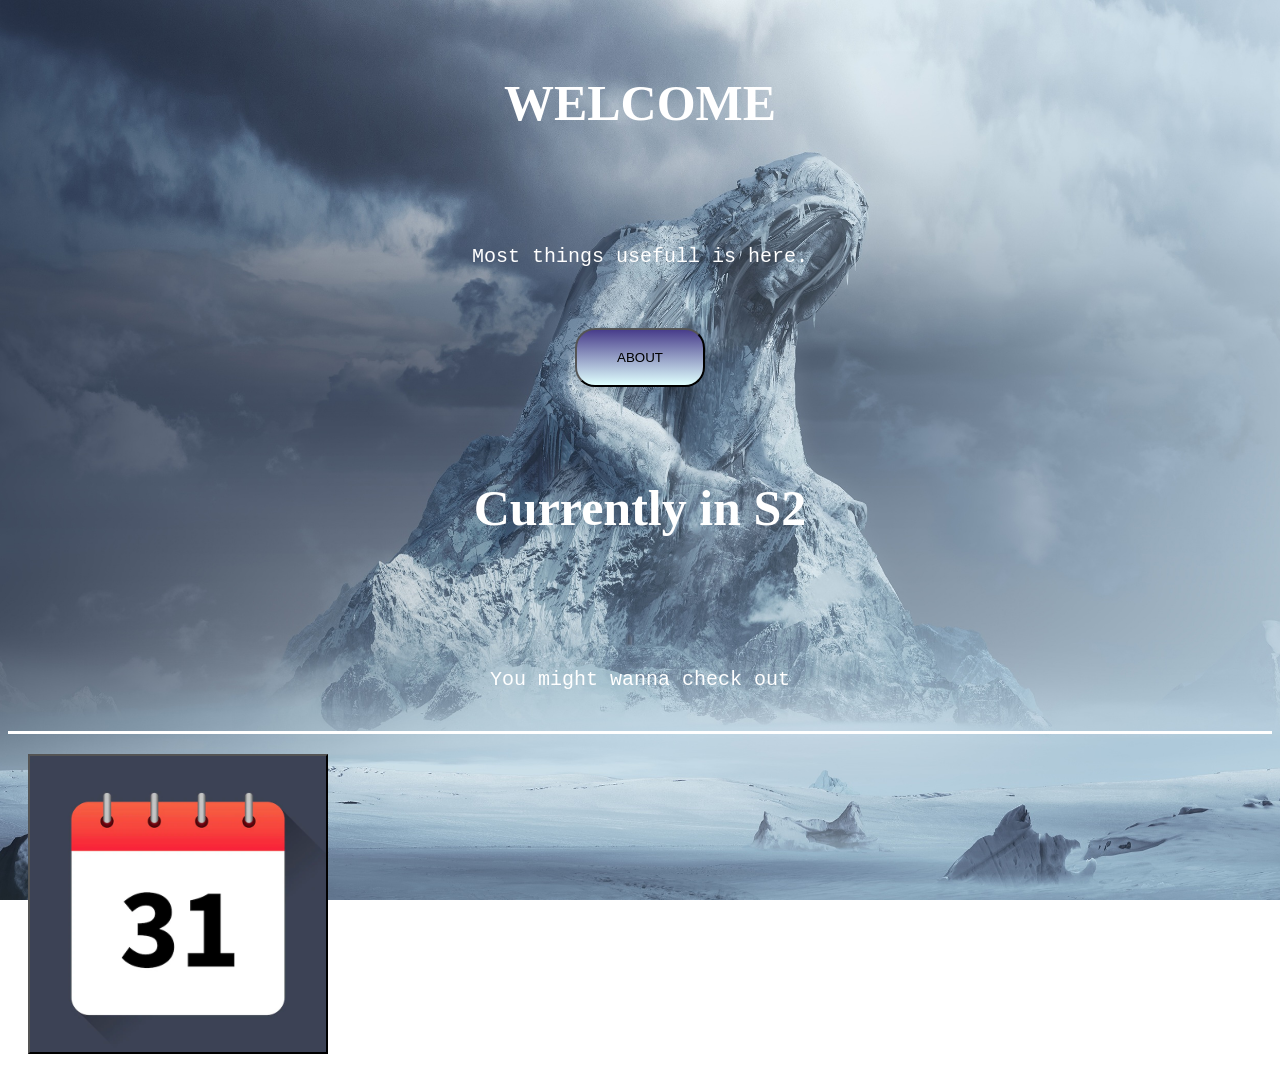
<file: index.html>
<!DOCTYPE html>
<html>
<head>
	<meta charset="utf-8">
	<meta name="viewport" content="width=device-width, initial-scale=1">
	<title></title>

	<link rel="stylesheet" href="style.css">
	
</head>
<body>



<h1>
	WELCOME
</h1>

<p id="a1">
	Most things usefull is here.
</p>

<button id="about">ABOUT</button>


<h2>
	Currently in S2
</h2>

<p id="a2">
	You might wanna check out
</p>

<div>

<button id="cal">
	
</button>




</div>


</body>
<script type="text/javascript" src="main.js"></script>
</html>
</file>
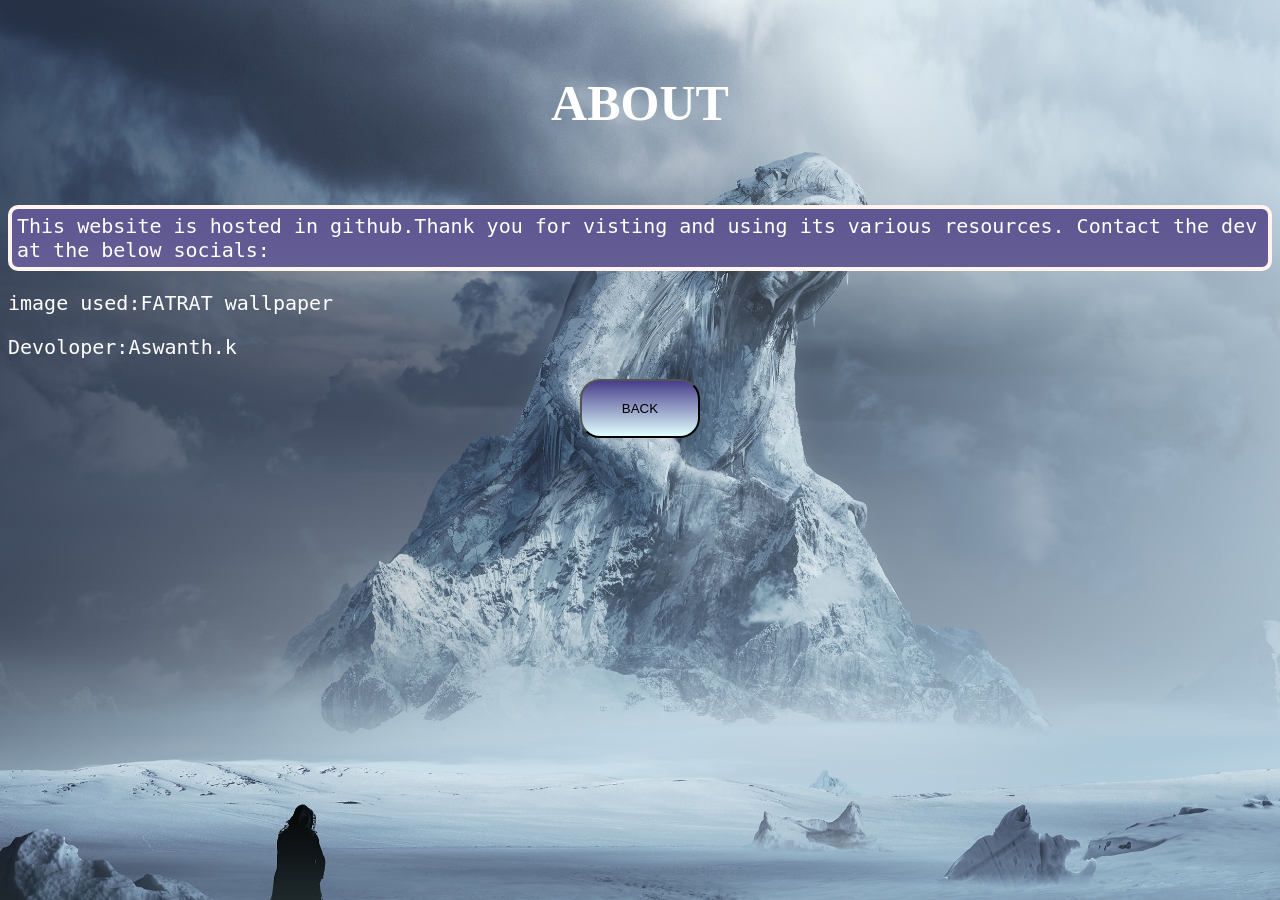
<file: abt.html>
<!DOCTYPE html>
<html>
<head>
	<meta charset="utf-8">
	<meta name="viewport" content="width=device-width, initial-scale=1">
	<title></title>

	<link rel="stylesheet" href="style.css">
	
</head>
<body>

<h1>
	ABOUT
</h1>

<p id="p1">This website is hosted in github.Thank you for visting and using its various resources.
Contact the dev at the below socials:</p>

<p>image used:FATRAT wallpaper</p>
<p>Devoloper:Aswanth.k</p>


<button id="about">BACK</button>



</body>
<script type="text/javascript" src="abt.js"></script>
</html>
</file>
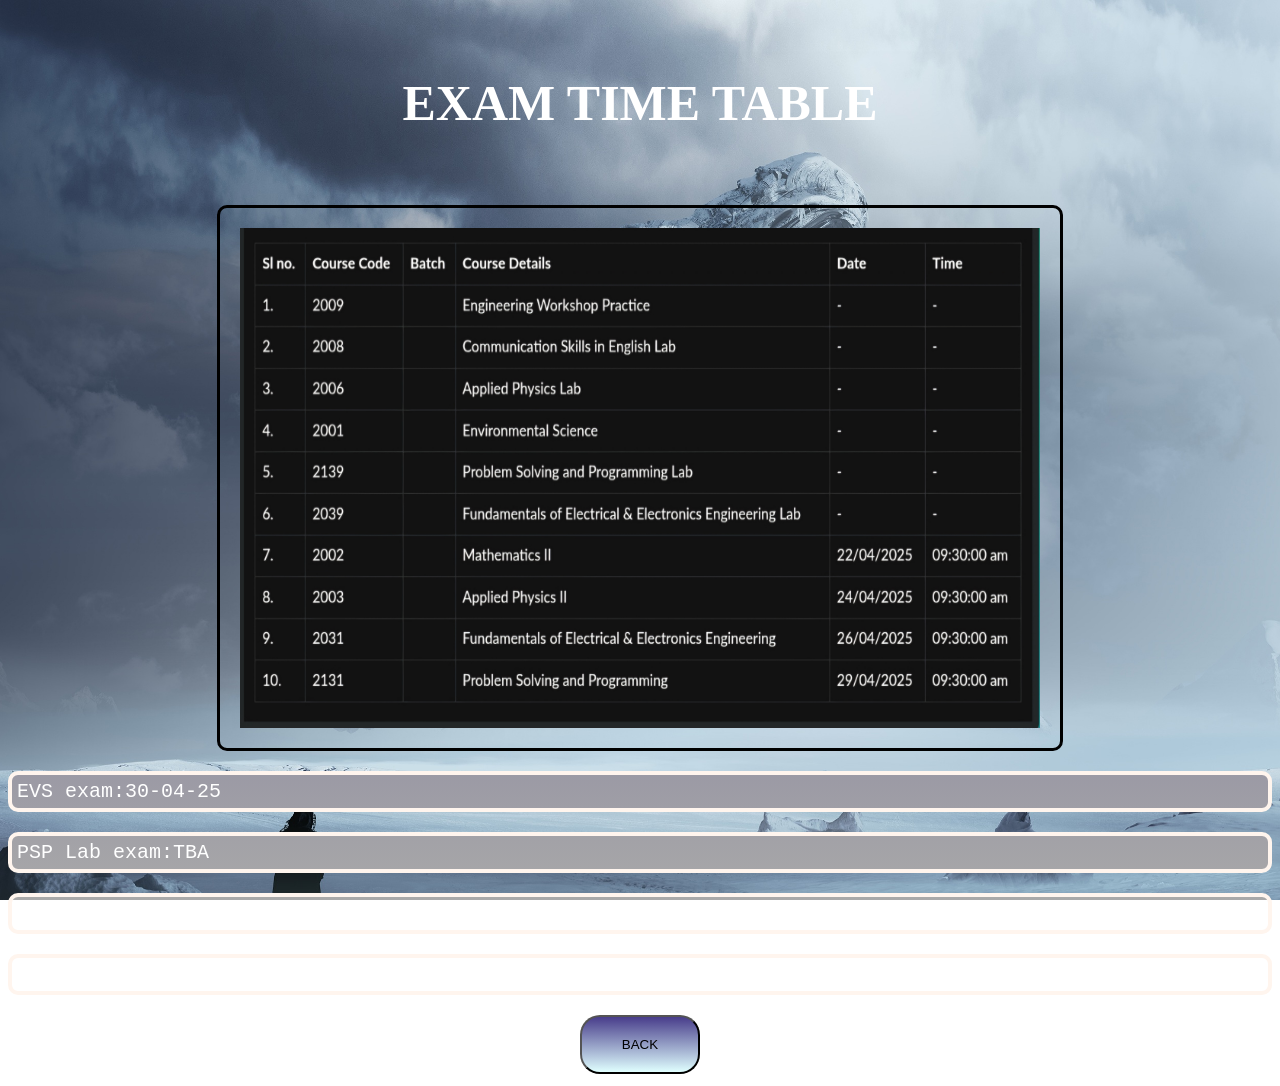
<file: cal.html>
<!DOCTYPE html>
<html>
<head>
	<meta charset="utf-8">
	<meta name="viewport" content="width=device-width, initial-scale=1">
	<title></title>

	<link rel="stylesheet" href="style.css">
	
</head>
<body>

<h1>
	EXAM TIME TABLE
</h1>

<img src="tt.jpg">

<p id="p1">EVS exam:30-04-25</p>
<p id="p1">PSP Lab exam:TBA</p>
<p id="p1">Physics Lab exam:TBA</p>
<p id="p1">Workshop exam:TBA</p>


<button id="about">BACK</button>





</body>
<script type="text/javascript" src="abt.js"></script>
</html>
</file>
<file: style.css>
body{
	background-image: url("bg.jpg");

	background-repeat: no-repeat;
	background-attachment: fixed;
	background-position: center;
	background-size: cover;
			
		}
		h1{
			color: white;
			text-align: center;
			font-size: 50px;
			padding: 40px;

		}
		h2{
			color: white;
			text-align: center;
			font-size: 50px;
			padding: 50px;

		}
		p{
			font-family: "consolas", monospace;
			color: white;
			font-size: 20px;
		}

		#a1{
			font-family: "consolas", monospace;
			color: white;
			text-align: center;
			font-size: 20px;
			padding: 40px;
		}

		#a2{
			border-bottom: solid;
			font-family: "consolas", monospace;
			color: white;
			text-align: center;
			font-size: 20px;
			padding: 40px;
		}

		#p1{
			background: linear-gradient(to top, darkgray, darkslateblue);
			background-repeat: no-repeat;
			background-attachment: fixed;

			border-style: solid;
			border-width: 4px;
			border-color: seashell;
			border-radius: 10px;
			padding: 5px;
		}

		button{

			padding: 20px 40px;
			
			margin: auto;
			display: block;
			border-radius: 20px;
			background: linear-gradient(darkslateblue, lightcyan);
		}

		#cal{

			width: 300px;
			height: 300px;
			padding: 20px 40px;
			margin: 20px 20px;
			display: block;
			border-radius: 0px;
			background-image: url("cal.webp");


			
			
			background-position: center;
			background-size: cover;
			
		}

		img{

			border:solid;
			border-radius: 10px;


			padding: 20px;

			margin: auto;
			display: block;

			width: 800px;
			height: 500px;
			background-repeat: no-repeat;
			background-attachment: fixed;
			background-position: center;
			background-size: cover;
		}
</file>
